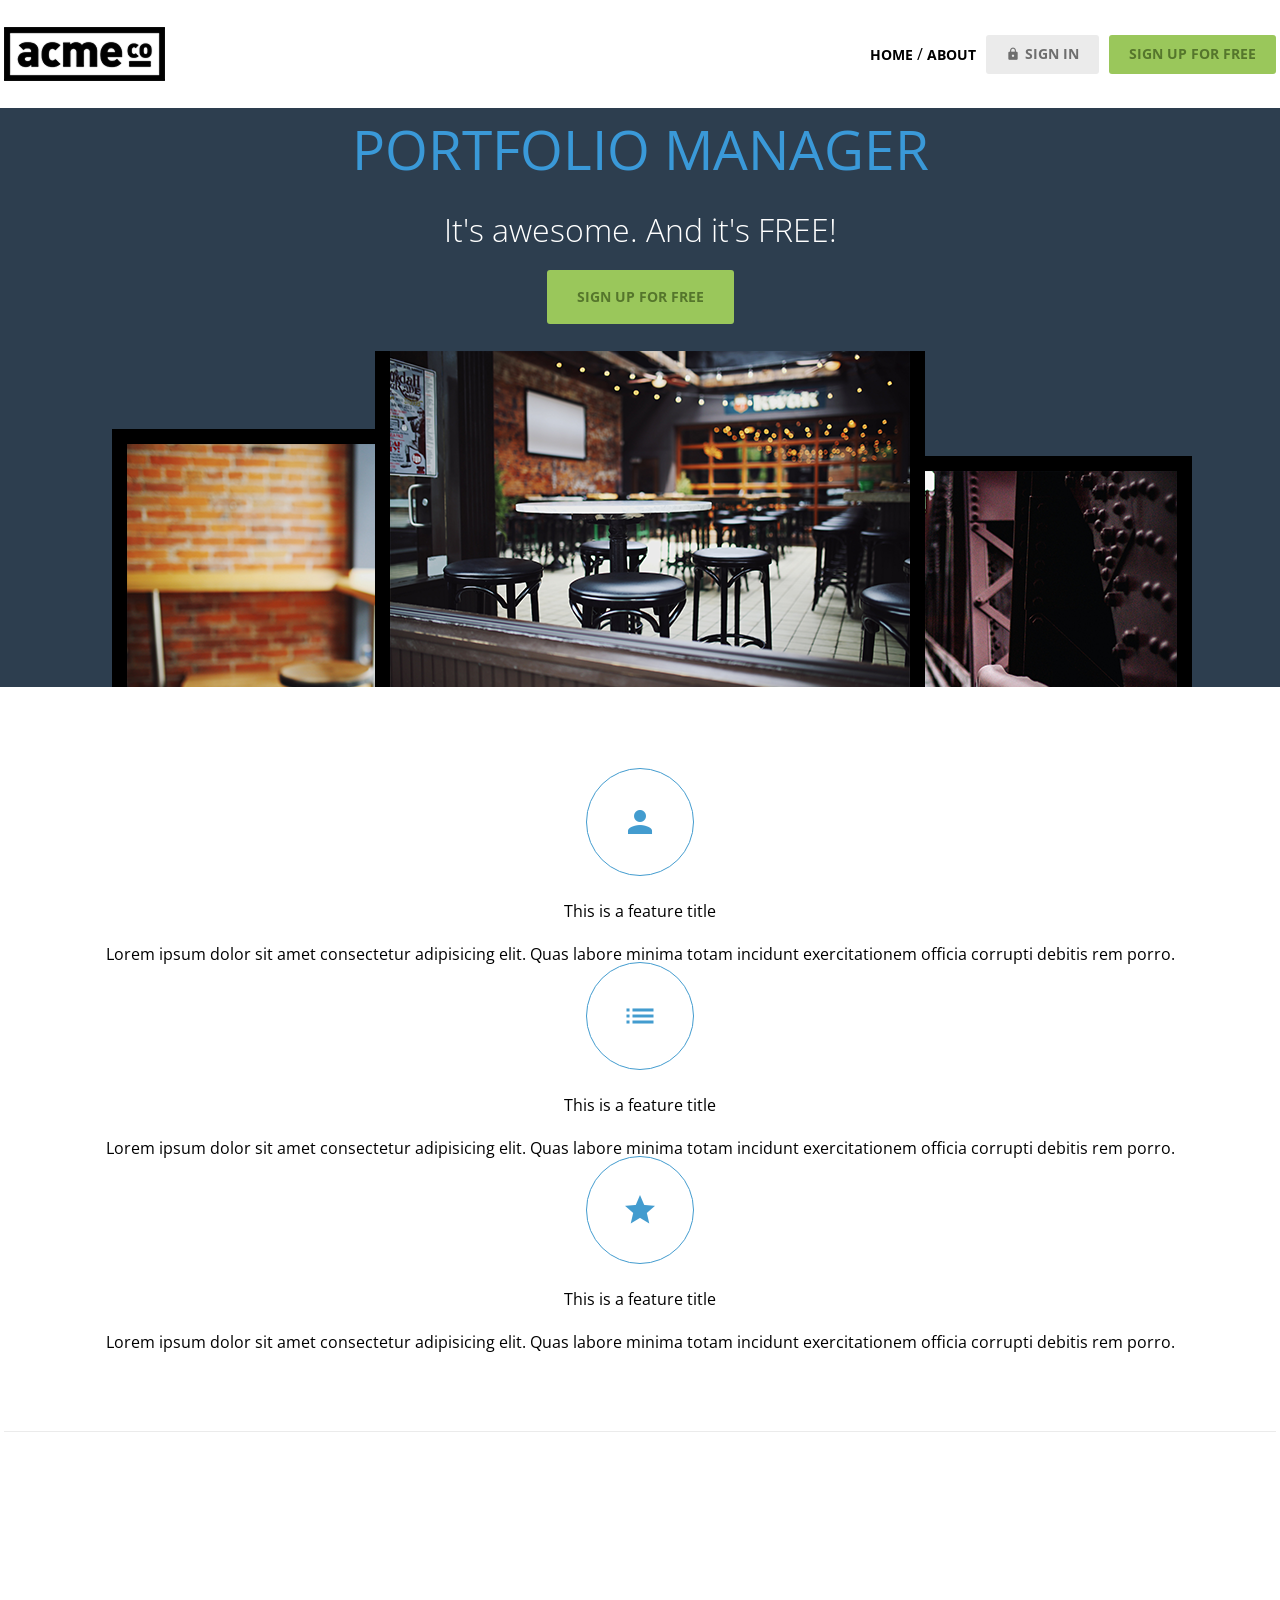
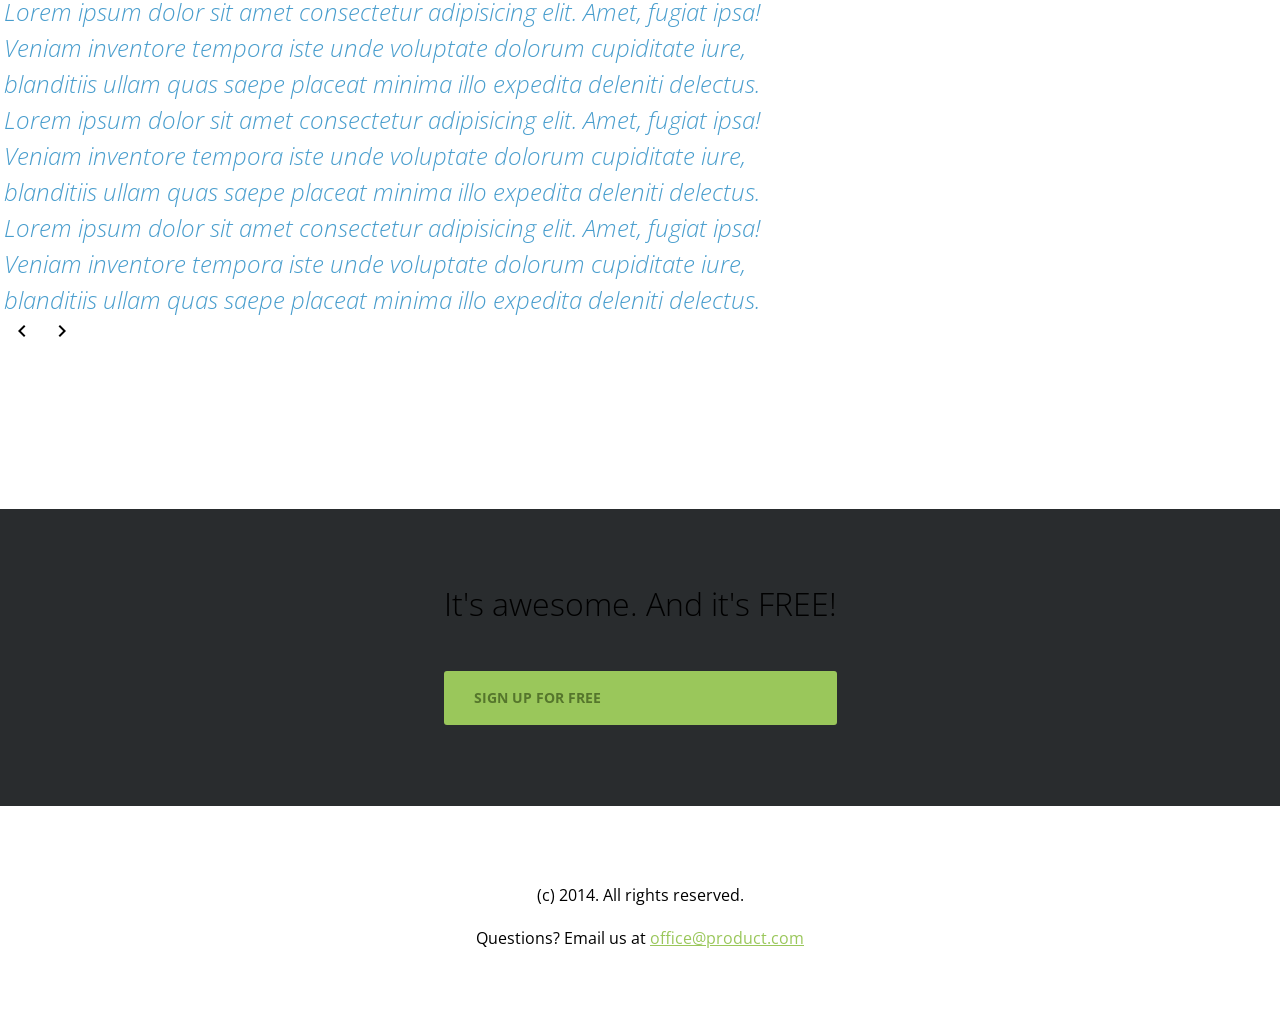
<file: index.html>
<!doctype html>
<html lang="en">
  <head>
    <meta charset="UTF-8" />
    <meta name="viewport" content="width=device-width, initial-scale=1.0" />
    <title>ACME</title>
    <link rel="preconnect" href="https://fonts.googleapis.com" />
    <link rel="preconnect" href="https://fonts.gstatic.com" crossorigin />
    <link
      href="https://fonts.googleapis.com/css2?family=Open+Sans:ital,wght@0,300..800;1,300..800&display=swap"
      rel="stylesheet" />
    <link
      href="https://fonts.googleapis.com/icon?family=Material+Icons"
      rel="stylesheet" />
    <link rel="stylesheet" href="css/common.css" />
    <link rel="stylesheet" href="css/index.css" />
  </head>

  <body>
    <header>
      <div class="container d-flex justify-content-between align-items-center">
        <h1 class="logo">
          <a href="index.html">
            <img src="images/logo.png" alt="acme logo" />
            <span class="hidden">ACME</span>
          </a>
        </h1>
        <nav>
          <ul class="d-flex align-items-center">
            <li>
              <a href="" class="text-nav">home</a>
              /
              <a href="" class="text-nav">about</a>
            </li>
            <li>
              <a href="#" class="btn btn-secondary">
                <span class="material-icons">lock</span>
                sign in
              </a>
            </li>
            <li>
              <a href="#" class="btn btn-primary">sign up for free</a>
            </li>
          </ul>
        </nav>
      </div>
    </header>
    <main>
      <section class="hero inner-top-pd">
        <div class="container d-flex flex-column align-items-center g-1">
          <h2 class="text-heading-xl">Portfolio Manager</h2>
          <h3 class="text-body-l">It's awesome. And it's FREE!</h3>
          <a href="#" class="btn btn-primary big">sign up for free</a>
          <img src="images/hero_image.png" alt="" />
        </div>
      </section>
      <section class="features container inner-pd">
        <h2 class="hidden">Features</h2>
        <ul>
          <li>
            <div class="icon">
              <span class="material-icons">person</span>
            </div>
            <h3>This is a feature title</h3>
            <p>
              Lorem ipsum dolor sit amet consectetur adipisicing elit. Quas
              labore minima totam incidunt exercitationem officia corrupti
              debitis rem porro.
            </p>
          </li>
          <li>
            <div class="icon">
              <span class="material-icons">list</span>
            </div>
            <h3>This is a feature title</h3>
            <p>
              Lorem ipsum dolor sit amet consectetur adipisicing elit. Quas
              labore minima totam incidunt exercitationem officia corrupti
              debitis rem porro.
            </p>
          </li>
          <li>
            <div class="icon">
              <span class="material-icons">star</span>
            </div>
            <h3>This is a feature title</h3>
            <p>
              Lorem ipsum dolor sit amet consectetur adipisicing elit. Quas
              labore minima totam incidunt exercitationem officia corrupti
              debitis rem porro.
            </p>
          </li>
        </ul>
      </section>
      <hr class="container" />
      <section class="testimonial container inner-pd">
        <section class="testimonial container inner-pd">
          <ul>
            <li>
              <blockquote>
                <p>
                  Lorem ipsum dolor sit amet consectetur adipisicing elit. Amet,
                  fugiat ipsa! Veniam inventore tempora iste unde voluptate
                  dolorum cupiditate iure, blanditiis ullam quas saepe placeat
                  minima illo expedita deleniti delectus.
                </p>
              </blockquote>
            </li>
            <li>
              <blockquote>
                <p>
                  Lorem ipsum dolor sit amet consectetur adipisicing elit. Amet,
                  fugiat ipsa! Veniam inventore tempora iste unde voluptate
                  dolorum cupiditate iure, blanditiis ullam quas saepe placeat
                  minima illo expedita deleniti delectus.
                </p>
              </blockquote>
            </li>
            <li>
              <blockquote>
                <p>
                  Lorem ipsum dolor sit amet consectetur adipisicing elit. Amet,
                  fugiat ipsa! Veniam inventore tempora iste unde voluptate
                  dolorum cupiditate iure, blanditiis ullam quas saepe placeat
                  minima illo expedita deleniti delectus.
                </p>
              </blockquote>
            </li>
          </ul>

          <button type="button" class="button prev">
            <span class="material-icons">chevron_left</span>
          </button>
          <button type="button" class="button next">
            <span class="material-icons">chevron_right</span>
          </button>
        </section>
      </section>
      <section class="cta inner-pd d-flex flex-column align-items-center g-2">
        <div class="content d-flex flex-column g-1">
          <h3 class="text-body-l">It's awesome. And it's FREE!</h3>
          <p class="text-body-m-plus"></p>
          <a href="#" class="btn btn-primary big">sign up for free</a>
        </div>
      </section>
    </main>
    <footer class="inner-pd d-flex flex-column g-1 text-center">
      <p>(c) 2014. All rights reserved.</p>
      <p>
        Questions? Email us at
        <a href="" class="text-link">office@product.com</a>
      </p>
    </footer>
  </body>
</html>
</file>
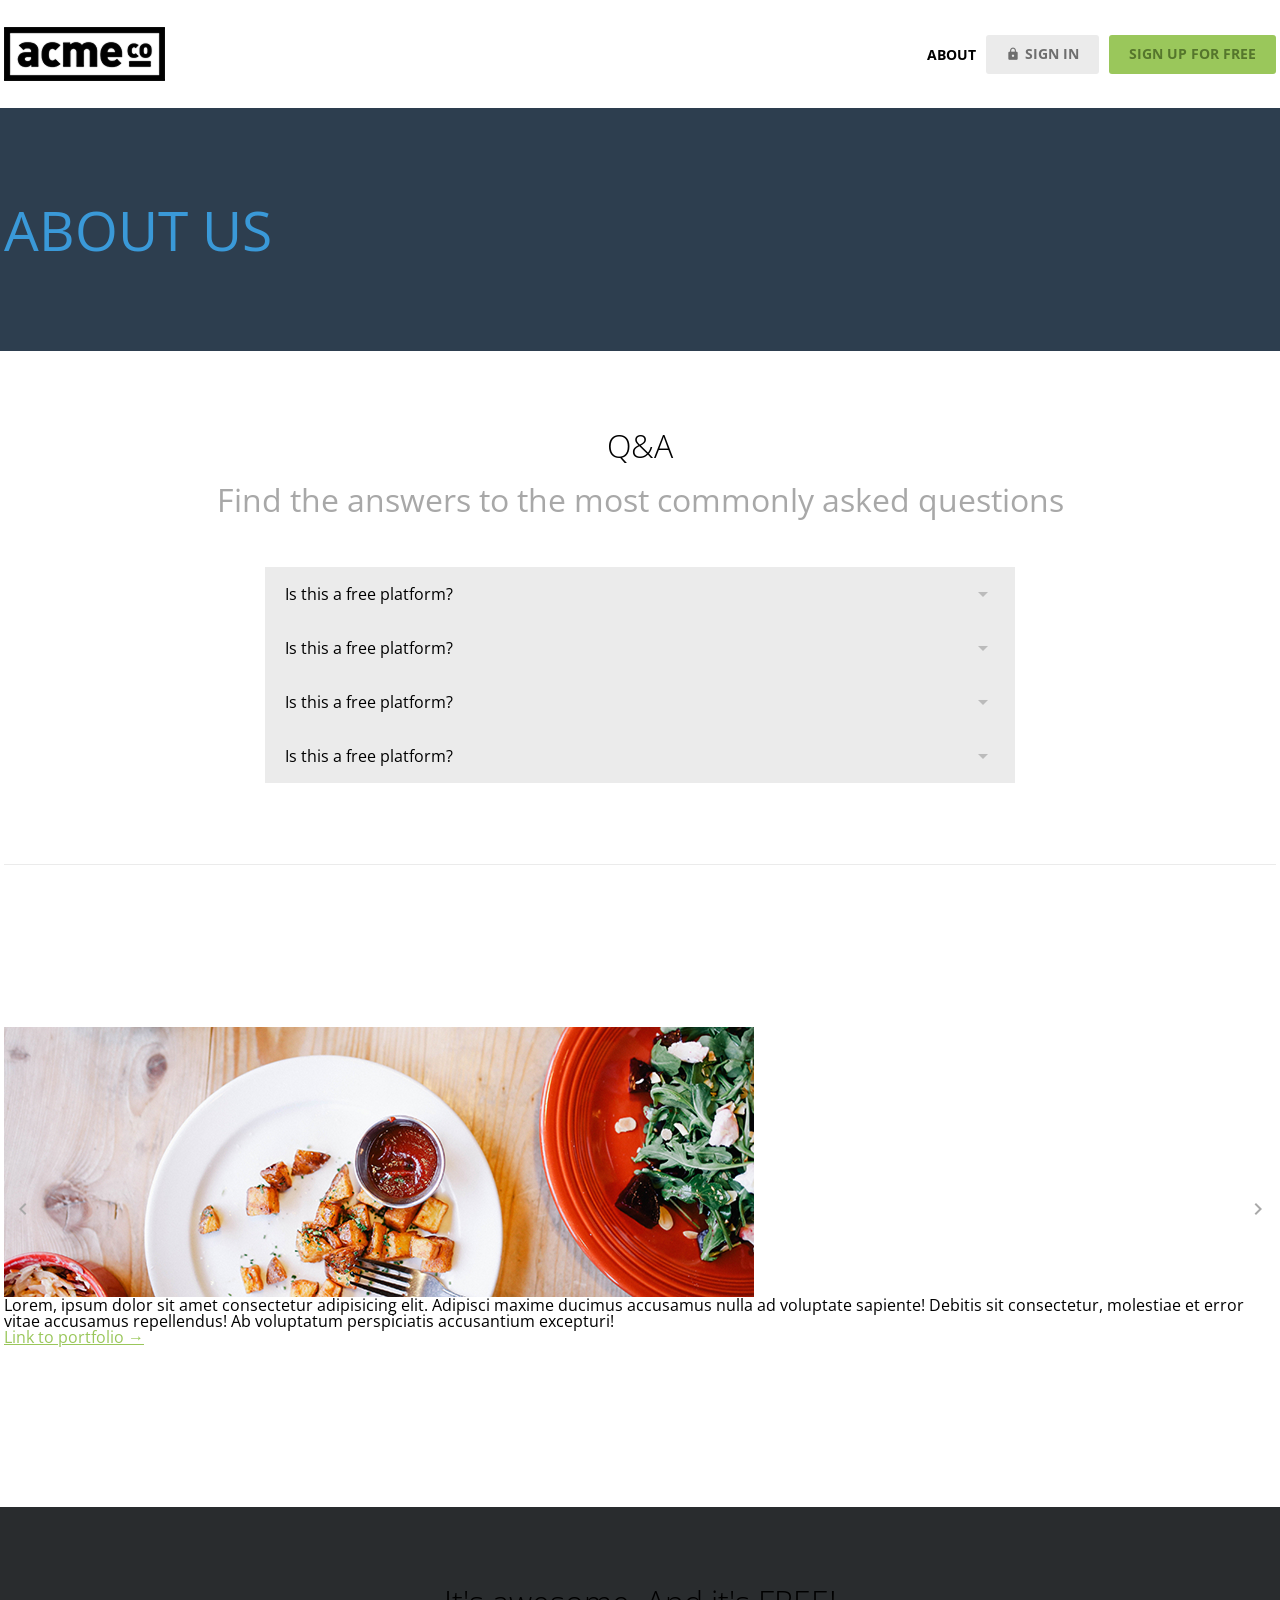
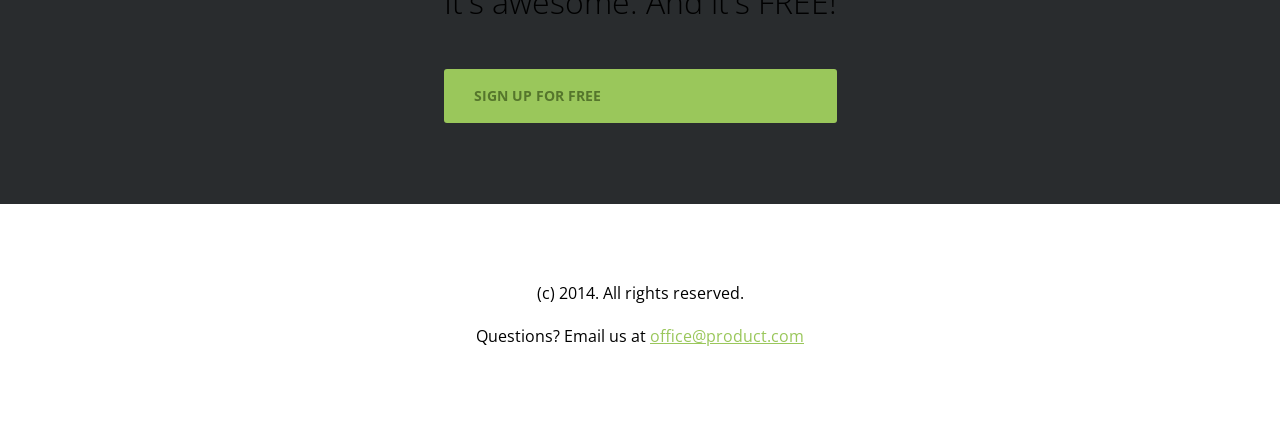
<file: about.html>
<!doctype html>
<html lang="en">
  <head>
    <meta charset="UTF-8" />
    <meta name="viewport" content="width=device-width, initial-scale=1.0" />
    <title>About - ACME</title>
    <link rel="preconnect" href="https://fonts.googleapis.com" />
    <link rel="preconnect" href="https://fonts.gstatic.com" crossorigin />
    <link
      href="https://fonts.googleapis.com/css2?family=Open+Sans:ital,wght@0,300..800;1,300..800&display=swap"
      rel="stylesheet" />
    <link
      href="https://fonts.googleapis.com/icon?family=Material+Icons"
      rel="stylesheet" />
    <link rel="stylesheet" href="css/common.css" />
    <link rel="stylesheet" href="css/about.css" />
  </head>

  <body>
    <header>
      <div class="container d-flex justify-content-between align-items-center">
        <h1 class="logo">
          <a href="index.html">
            <img src="images/logo.png" alt="acme logo" />
            <span class="hidden">ACME</span>
          </a>
        </h1>
        <nav>
          <ul class="d-flex align-items-center">
            <li>
              <a href="" class="text-nav">about</a>
            </li>
            <li>
              <a href="#" class="btn btn-secondary">
                <span class="material-icons">lock</span>
                sign in
              </a>
            </li>
            <li>
              <a href="#" class="btn btn-primary">sign up for free</a>
            </li>
          </ul>
        </nav>
      </div>
    </header>
    <main>
      <section class="hero inner-pd">
        <div class="container">
          <h2 class="text-heading-xl">about us</h2>
        </div>
      </section>
      <section class="qna container inner-pd">
        <div class="header d-flex flex-column g-1">
          <h3 class="text-body-l">Q&amp;A</h3>
          <p class="text-body-m-plus">
            Find the answers to the most commonly asked questions
          </p>
        </div>
        <ul class="qnalist">
          <li>
            <h4>
              Is this a free platform?
              <span class="material-icons">arrow_drop_down</span>
            </h4>
            <div class="answer"><p>Lorem ipsum dolor sit amet.</p></div>
          </li>
          <li>
            <h4>
              Is this a free platform?
              <span class="material-icons">arrow_drop_down</span>
            </h4>
            <div class="answer"><p>Lorem ipsum dolor sit amet.</p></div>
          </li>
          <li>
            <h4>
              Is this a free platform?
              <span class="material-icons">arrow_drop_down</span>
            </h4>
            <div class="answer"><p>Lorem ipsum dolor sit amet.</p></div>
          </li>
          <li>
            <h4>
              Is this a free platform?
              <span class="material-icons">arrow_drop_down</span>
            </h4>
            <div class="answer"><p>Lorem ipsum dolor sit amet.</p></div>
          </li>
        </ul>
      </section>
      <hr class="container" />
      <section class="portfolio slidewrapper contaienr inner-pd">
        <div class="container inner-pd">
          <ul slidecontainer>
            <li>
              <img src="images/img1.jpg" alt="portfolio_01" />
              <p>
                Lorem, ipsum dolor sit amet consectetur adipisicing elit.
                Adipisci maxime ducimus accusamus nulla ad voluptate sapiente!
                Debitis sit consectetur, molestiae et error vitae accusamus
                repellendus! Ab voluptatum perspiciatis accusantium excepturi!
              </p>

              <a href="" class="text-link">Link to portfolio &rarr;</a>
            </li>
          </ul>

          <button type="button" class="button prev">
            <span class="material-icons">chevron_left</span>
          </button>
          <button type="button" class="button next">
            <span class="material-icons">chevron_right</span>
          </button>
        </div>
      </section>
      <section class="cta inner-pd d-flex flex-column align-items-center g-2">
        <div class="content d-flex flex-column g-1">
          <h3 class="text-body-l">It's awesome. And it's FREE!</h3>
          <p class="text-body-m-plus"></p>
          <a href="#" class="btn btn-primary big">sign up for free</a>
        </div>
      </section>
    </main>
    <footer class="inner-pd d-flex flex-column g-1 text-center">
      <p>(c) 2014. All rights reserved.</p>
      <p>
        Questions? Email us at
        <a href="" class="text-link">office@product.com</a>
      </p>
    </footer>
  </body>
</html>
</file>
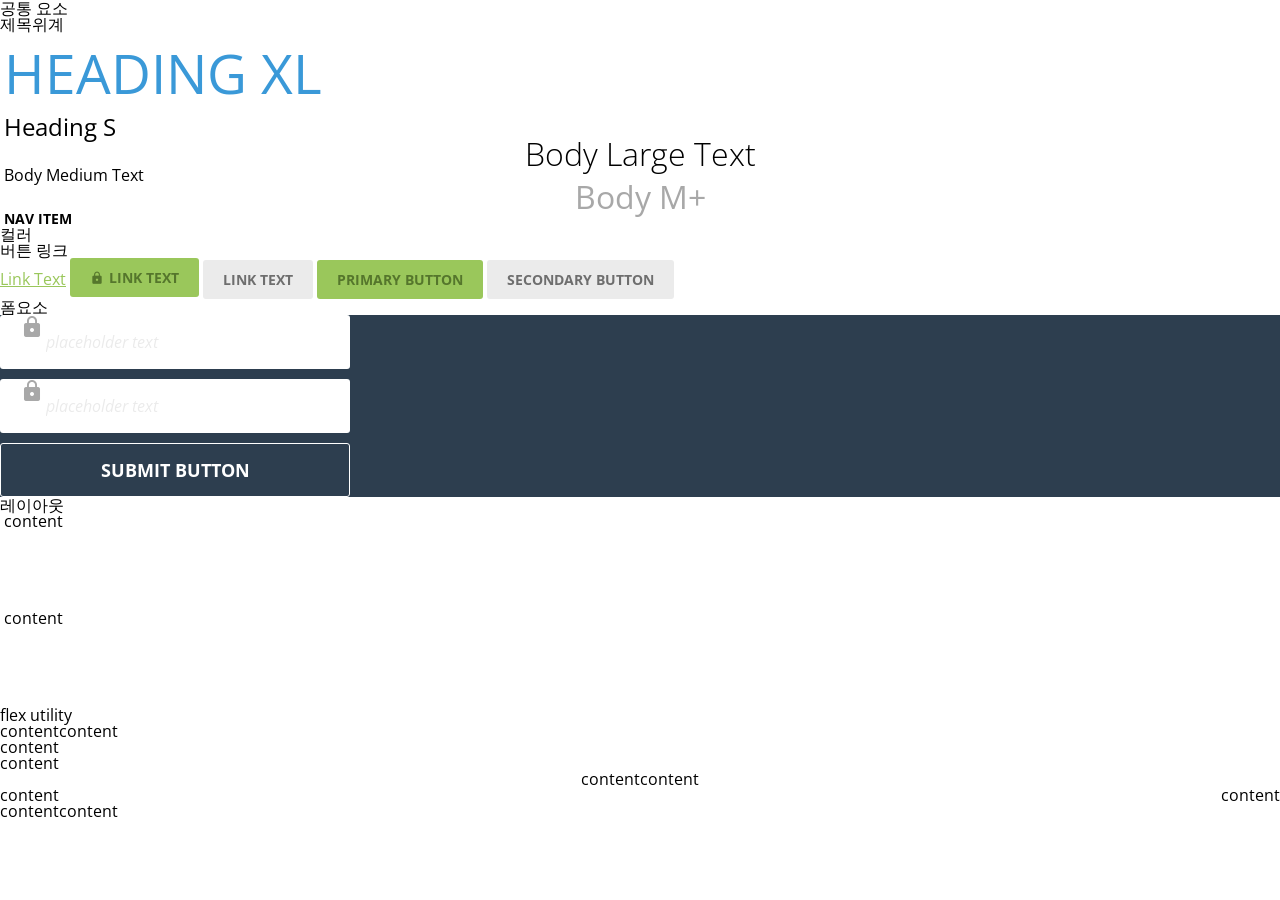
<file: common.html>
<!doctype html>
<html lang="en">
  <head>
    <meta charset="UTF-8" />
    <meta name="viewport" content="width=device-width, initial-scale=1.0" />
    <title>ACME</title>
    <link rel="preconnect" href="https://fonts.googleapis.com" />
    <link rel="preconnect" href="https://fonts.gstatic.com" crossorigin />
    <link
      href="https://fonts.googleapis.com/css2?family=Open+Sans:ital,wght@0,300..800;1,300..800&display=swap"
      rel="stylesheet"
    />
    <link
      href="https://fonts.googleapis.com/icon?family=Material+Icons"
      rel="stylesheet"
    />
    <link rel="stylesheet" href="css/common.css" />
  </head>

  <body>
    <h1>공통 요소</h1>
    <h2>제목위계</h2>

    <!-- Typography System -->
    <div class="container">
      <!-- Heading -->
      <h1 class="text-heading-xl">Heading XL</h1>
      <h2 class="text-heading-s">Heading S</h2>

      <!-- Body -->
      <p class="text-body-l">Body Large Text</p>
      <p class="text-body-m">Body Medium Text</p>
      <p class="text-body-m-plus">Body M+</p>

      <!-- Navigation -->
      <nav>
        <ul>
          <li><a href="#" class="text-nav">Nav Item</a></li>
        </ul>
      </nav>
    </div>

    <h2>컬러</h2>
    <h2>버튼 링크</h2>
    <!-- Link -->
    <a href="#" class="text-link">Link Text</a>
    <a href="#" class="btn btn-primary"
      ><span class="material-icons">lock</span> Link Text</a
    >
    <a href="#" class="btn btn-secondary">Link Text</a>

    <!-- Button -->
    <button class="btn btn-primary">Primary Button</button>
    <button class="btn btn-secondary">Secondary Button</button>

    <h2>폼요소</h2>
    <div class="hero">
      <form action="">
        <div class="field">
          <label for="useremail">
            <span class="material-icons">lock</span>
          </label>
          <input type="text" id="useremail" placeholder="placeholder text" />
        </div>
        <div class="field">
          <label for="useremail">
            <span class="material-icons">lock</span>
          </label>
          <input type="text" id="useremail" placeholder="placeholder text" />
        </div>
        <button type="submit">Submit button</button>
      </form>
    </div>
    <h2>레이아웃</h2>
    <div class="container">content</div>
    <div class="container inner-pd">content</div>
    <h3>flex utility</h3>
    <div class="d-flex">
      <div>content</div>
      <div>content</div>
    </div>
    <div class="d-flex flex-column">
      <div>content</div>
      <div>content</div>
    </div>
    <div class="d-flex justify-content-center">
      <div>content</div>
      <div>content</div>
    </div>
    <div class="d-flex justify-content-between">
      <div>content</div>
      <div>content</div>
    </div>
    <div class="d-flex align-items-center">
      <div>content</div>
      <div>content</div>
    </div>
  </body>
</html>
</file>
<file: css/index.css>
.hero h3 {
  color: var(--white);
}

.features ul {
  gap: 24px;
  text-align: center;
}

.features ul li {
  display: flex;
  flex-direction: column;
  gap: var(--base-unit);
  align-items: center;
}

.features .icon {
  width: calc(var(--base-unit) * 4);
  height: calc(var(--base-unit) * 4);
  display: flex;
  justify-content: center;
  align-items: center;
  border: 1px solid var(--medium-blue);
  border-radius: 50%;
  box-sizing: border-box;
  color: var(--medium-blue);
}

.features .icon span {
  font-size: 36px;
}

.testimonial blockquote {
  width: 840px;
  font-weight: 300;
  font-style: italic;
  font-size: 24px;
  line-height: 36px;
  color: var(--light-blue);
}
</file>
<file: css/about.css>
.qnalist {
  width: 750px;
  margin: 0 auto;
}
.qnalist li.active h4 span {
  opacity: 1;
  transform: rotate(180deg);
}

.qnalist h4 {
  display: flex;
  height: calc(var(--base-unit) * 2);
  padding: 0 20px;
  justify-content: space-between;
  align-items: center;
  background-color: var(--super--light--gray);
}
.qnalist h4 span {
  opacity: 0.2;
  color: #000;
}
.qnalist .answer {
  display: flex;
  height: 0;
  padding: 0 20px;
  flex-direction: column;
  gap: 27px;
  overflow: hidden;
}
.qnalist li.active .answer {
  height: auto;
  padding: 20px 20px 30px;
}
</file>
<file: css/common.css>
@import url('normalize.css');
@import url('reset.css');
@import url('flex-utility.css');
:root {
  /* Layout */
  --base-unit: 27px;
  --base-font: 16px;
  /* Color styles */
  --black: rgba(44, 44, 44, 1);
  --light--gray: rgba(168, 168, 168, 1);
  --medium--gray: rgba(110, 110, 110, 1);
  --super--light--gray: rgba(235, 235, 235, 1);
  --primary: rgba(154, 199, 91, 1);
  --secondary: rgba(85, 118, 44, 1);
  --white: rgba(255, 255, 255, 1);
  --hero: rgba(45, 62, 79, 1);
  --hero--title: rgba(58, 153, 216, 1);
  --medium-blue: rgba(67, 156, 207, 1);
  --light-blue: rgba(72, 157, 205, 1);
  --c-t-a: rgba(41, 44, 46, 1);

  /* Text-size styles */
  --heading--x-l: calc(var(--base-font) * 3.4375);
  --body--l: calc(var(--base-font) * 2);
  --heading--x-l: calc(var(--base-font) * 3.4375);
  --body--l: calc(var(--base-font) * 2);
  --heading--s: calc(var(--base-font) * 1.5);
  --body--m: var(--base-font);
  --nav--item: calc(var(--base-font) * 0.875);
  --body--m-plus: calc(var(--base-font) * 1.125);
  --link: var(--base-font);
  --button---secondary: calc(var(--base-font) * 0.875);
  --button---primary: calc(var(--base-font) * 0.875);
}
body {
  font-family: 'Open Sans', sans-serif;
}

/* 폰트 위계 */
.text-heading-xl {
  font-size: var(--heading--x-l);
  line-height: calc(var(--base-unit) * 3);
  color: var(--hero--title);
  text-transform: uppercase;
  letter-spacing: 2%;
}

.text-heading-s {
  font-size: var(--heading--s);
  line-height: var(--base-unit);
}

.text-body-l {
  font-size: var(--body--l);
  line-height: var(--base-unit);
  font-weight: 300;
  text-align: center;
}

.text-body-m-plus {
  font-size: var(--body--l);
  line-height: var(--base-unit);
  text-align: center;
  color: var(--light--gray);
}
.text-nav {
  font-size: var(--nav--item);
  font-weight: bold;
  text-transform: uppercase;
}

/* 링크 버튼 */
.btn {
  height: 39px;
  background-color: var(--super--light--gray);
  border-radius: 3px;
  padding: 0 20px;
  display: inline-flex;
  gap: 5px;
  align-items: center;
  color: var(--medium--gray);
  font-size: var(--button---secondary);
  font-weight: bold;
  text-transform: uppercase;
}
.btn .material-icons {
  font-size: 14px;
}

.btn-primary {
  background-color: var(--primary);
  color: var(--secondary);
}

/* 웹 요소 */
.btn-primary {
  background-color: var(--primary);
}
.btn.big {
  height: calc(var(--base-unit) * 2);
  padding: 0 30px;
}

/* 폼 요소 */
.hero {
  background-color: var(--hero);
}

form {
  width: 350px;
  display: flex;
  flex-direction: column;
  gap: 10px;
}
form .field label {
  display: flex;
}
form .field {
  height: calc(var(--base-unit) * 2);
  background-color: var(--white);
  border-radius: 3px;
  padding: 0 20px;
  display: flex;
  color: var(--light--gray);
}
form .field input {
  font-style: italic;
  color: var(--black);
  width: 100%;
  outline: none;
}
form .field:focus-within {
  box-shadow: inset 0 0 5px rgba(72, 0, 255, 0.7);
}

form .field input::placeholder {
  color: var(--super--light--gray);
}

form button {
  height: calc(var(--base-unit) * 2);
  border-radius: 3px;
  display: flex;
  align-items: center;
  justify-content: center;
  color: var(--white);
  font-size: calc(var(--base-font) * 1.125);
  text-transform: uppercase;
  font-weight: bold;
  border: 1px solid var(--white);
}

.container {
  width: 1272px;
  margin: 0 auto;
}
.inner-pd {
  padding: calc(var(--base-unit) * 3) 0;
}
hr {
  border: none;
  /* border-top:1px solid var(--super--light--gray); */
  height: 1px;
  background: var(--super--light--gray);
}

.text-link {
  text-decoration: underline;
  color: var(--primary);
}

section .header {
  margin-bottom: calc(var(--base-unit) * 2);
}

/* 헤더 */
body > header {
  background-color: var(--white);
  padding: var(--base-unit) 0;
  box-shadow: 0 4px 5px rgba(0, 0, 0, 0.1);
}

.hidden {
  position: absolute;
  clip-path: inset(50%);
  width: 1px;
  height: 1px;
  overflow: hidden;
}
header nav ul {
  gap: 10px;
}

/* 슬라이드 */
.slidewrapper {
  position: relative;
  overflow: hidden;
}
.slidecontainer {
  width: 300%; /* js 부모 너비파악, 슬라이드 개수 파악, 너비 계산 지정할 예정 */
  display: flex;
  transition: 0.3s ease-out;
}
.slidecontainer li {
  width: 100%;
  display: flex;
  flex-direction: column;
  align-items: center;
  gap: var(--base-unit);
}
.slidecontainer li > p {
  width: 700px;
  text-align: center;
}
.slidewrapper button {
  width: 45px;
  height: 45px;
  display: flex;
  justify-content: center;
  align-items: center;
  color: var(--light--gray);
  cursor: pointer;
  position: absolute;
  top: 50%;
}
.slidewrapper button.prev {
  left: 0;
}
.slidewrapper button.next {
  right: 0;
}

/* CTA */
.cta {
  background-color: var(--c-t-a);
}

.cta h3 {
  columns: var(--white);
}
</file>
